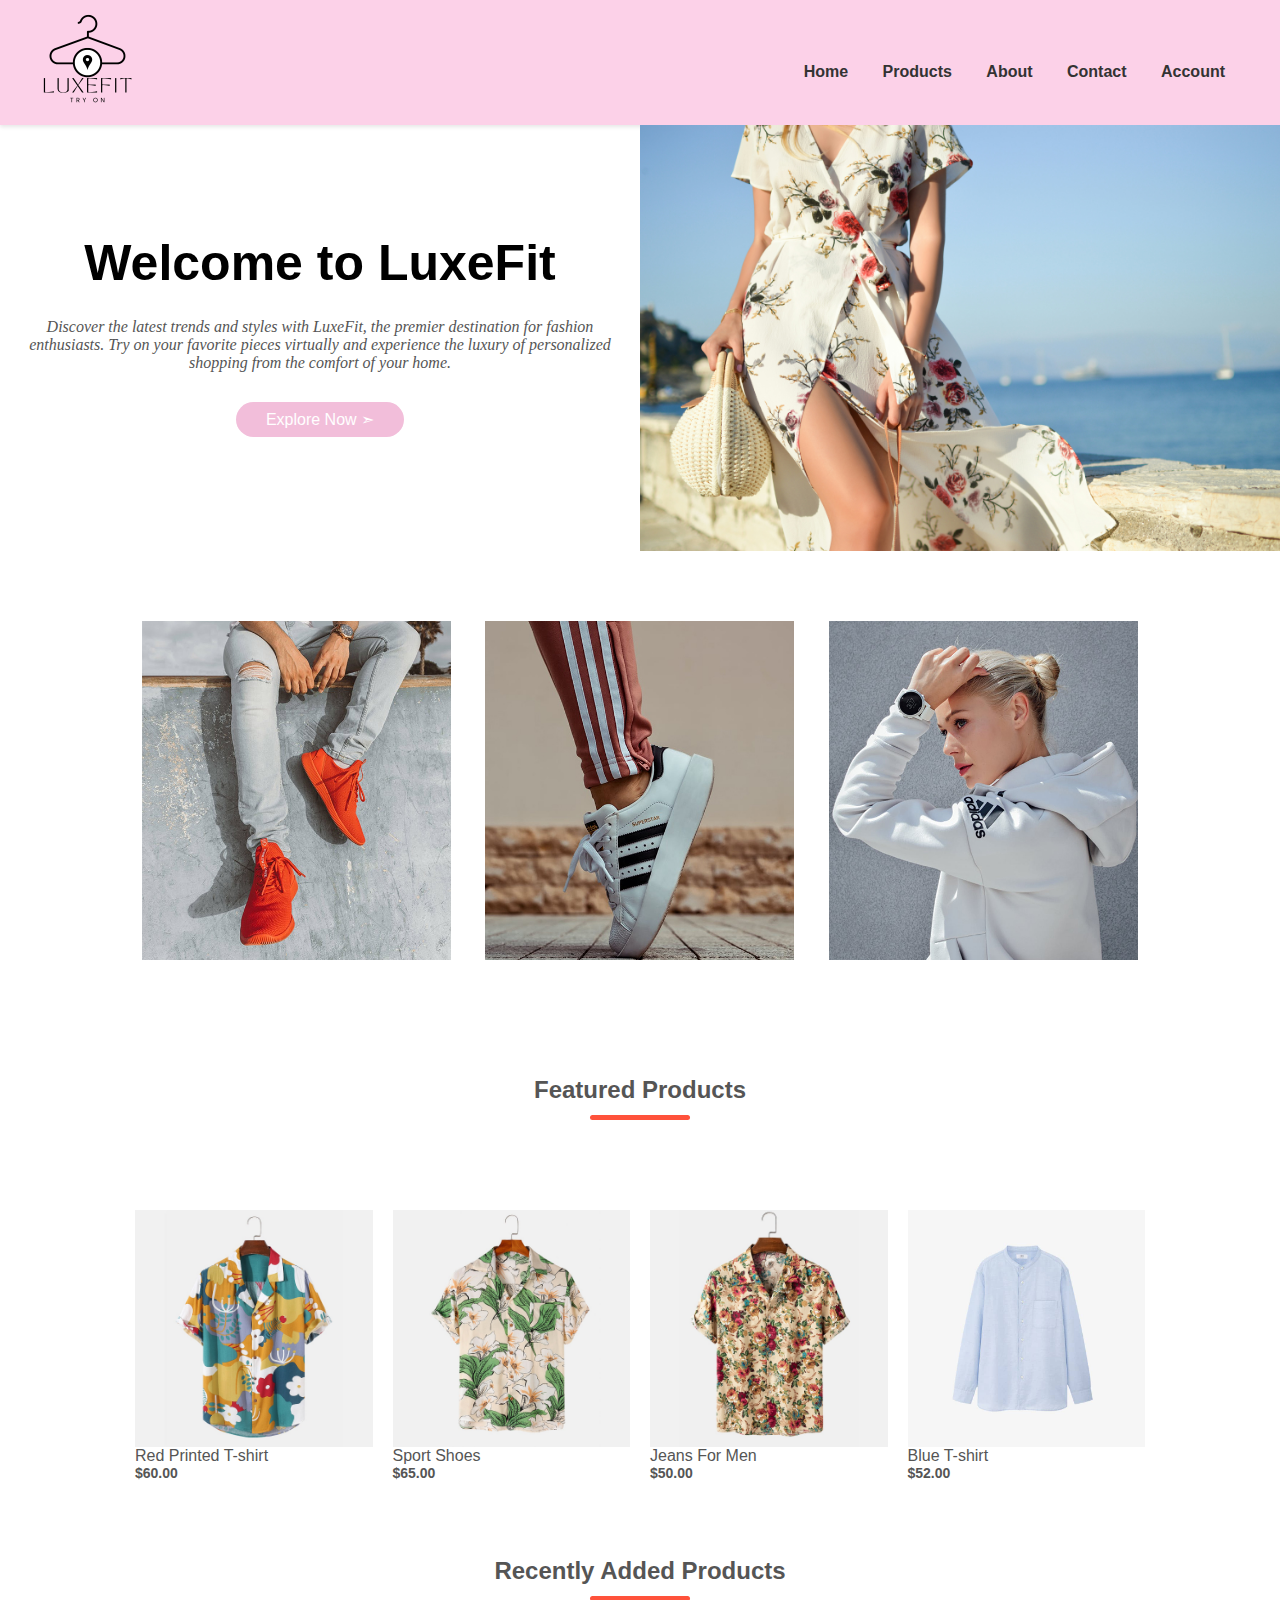
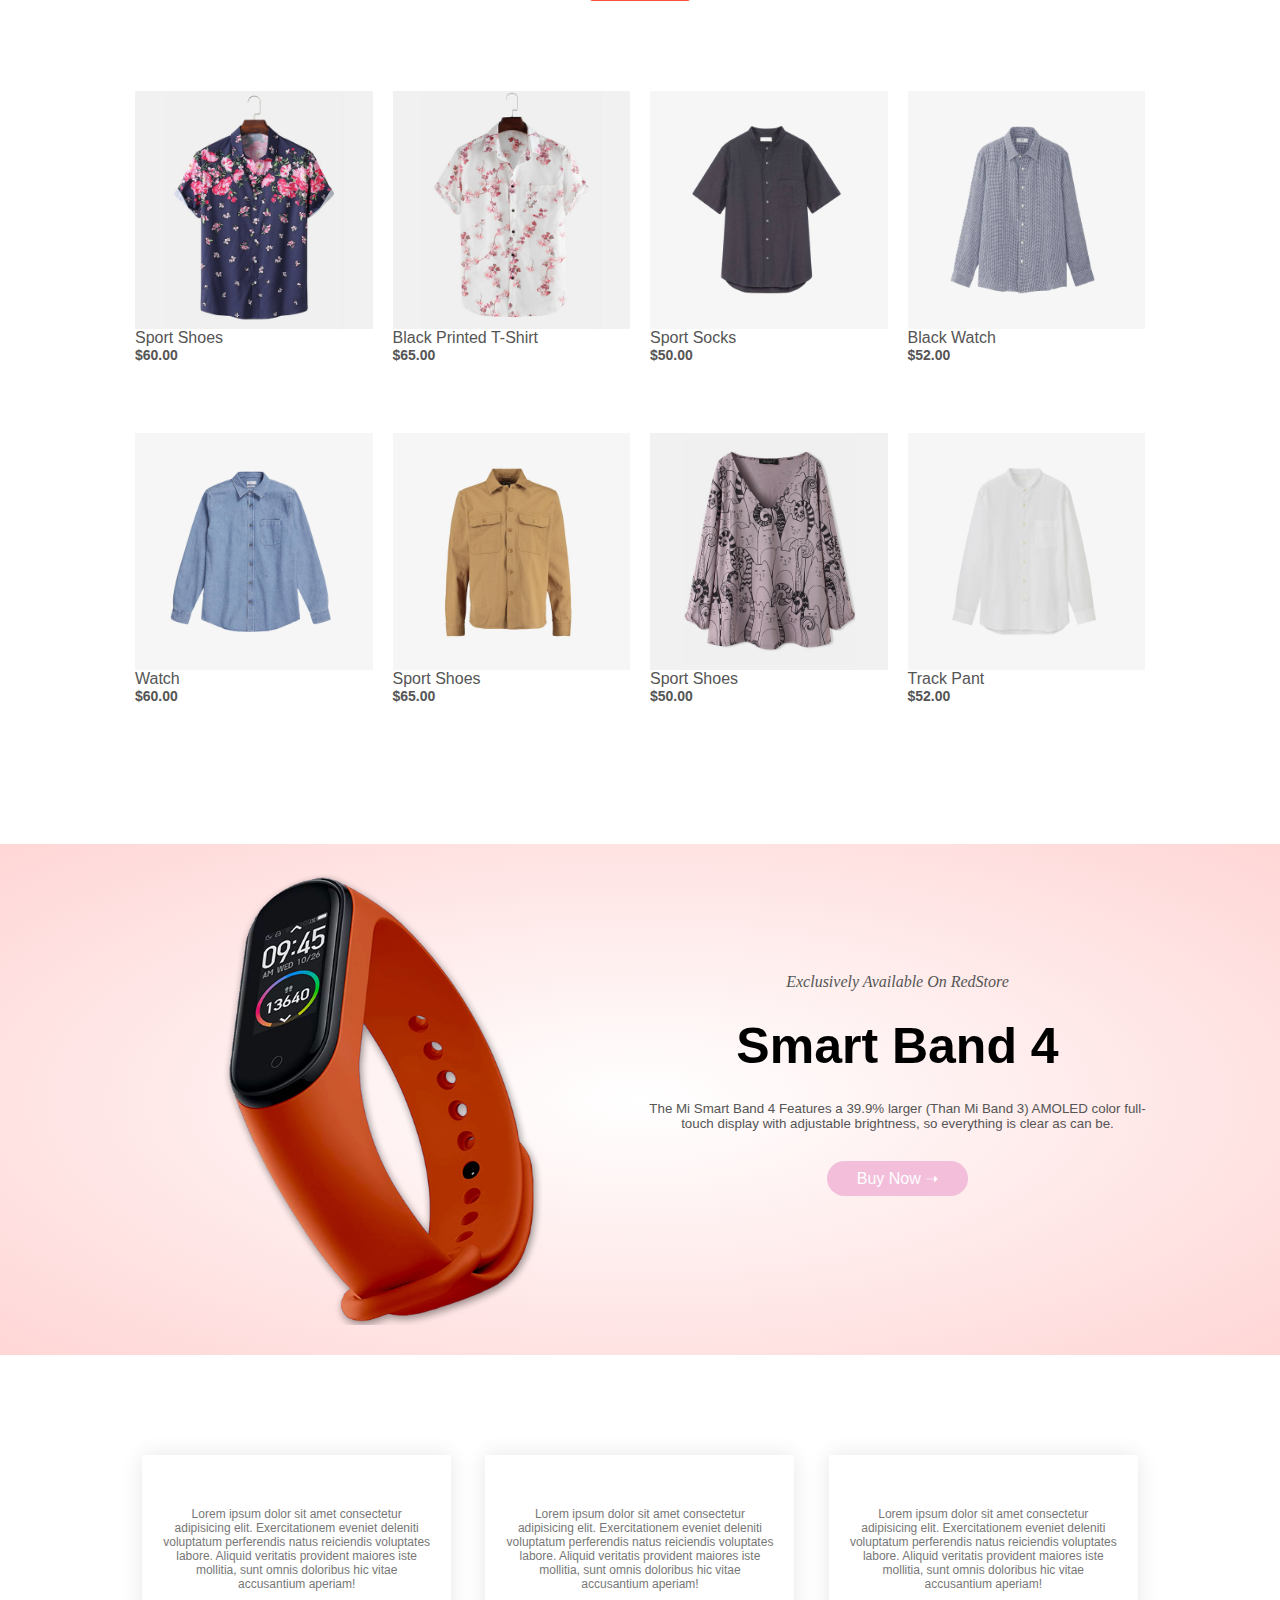
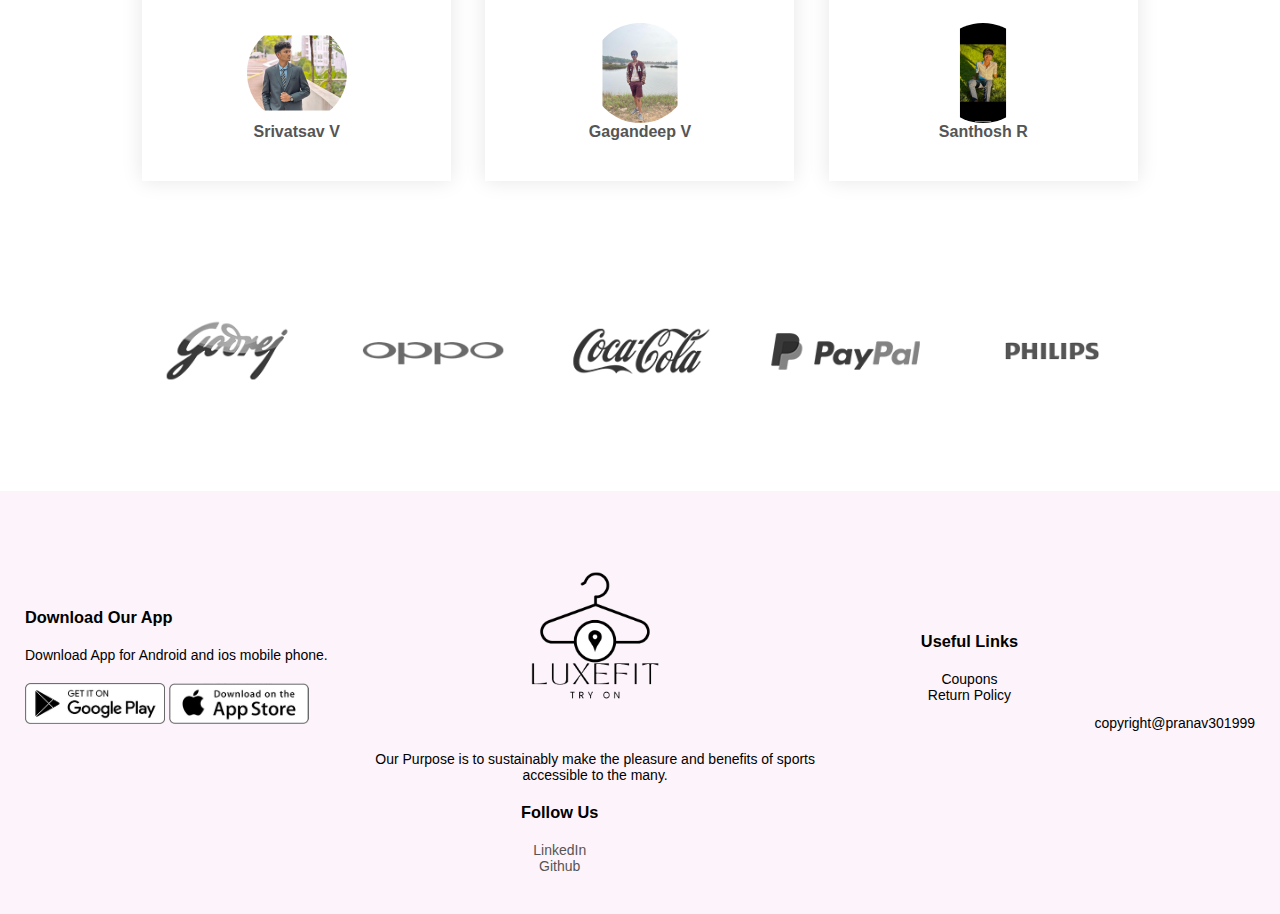
<file: index.html>
<html lang="en">
        <head>
            <meta charset="UTF-8">
            <meta http-equiv="X-UA-Compatible" content="IE=edge">
            <meta name="viewport" content="width=device-width, initial-scale=1.0">
            <title>RedStore | Ecommerce Website Design Project</title>
            <link rel="stylesheet" href="style.css">
            <!-- Add your other meta tags and links here -->
        </head>
        <body>
            <div class="navbar">
                <div class="container">
                    <div class="logo">
                        <img src="images/logo.png" alt="logo" width="125px">
                    </div>
                    <nav>
                        <ul id="MenuItems">
                            <li><a href="">Home</a></li>
                            <li><a href="">Products</a></li>
                            <li><a href="">About</a></li>
                            <li><a href="">Contact</a></li>
                            <li><a href="">Account</a></li>
                        </ul>
                    </nav>
                </div>
            </div>

                
                <img src="images/menu.png" class="menu-icon" onclick="menutoggle()">
            </div>

            <div class="row">
                <div class="col-2">
                    <h1>Welcome to LuxeFit</h1>
                    <div class="centered-text">
                        <p>Discover the latest trends and styles with LuxeFit, the premier destination for fashion enthusiasts. Try on your favorite pieces virtually and experience the luxury of personalized shopping from the comfort of your home.</p>
                    </div>
                    <a href="" class="btn">Explore Now &#10147;</a>
                </div>
                
                
                
                <div class="col-2">
                    <img src="images/image1.png" alt="Banner">
                </div>
            </div>
        </div>
    </div>
    
<!---------------- featured categories ---------------->
        <div class="categories">
            <div class="small-container">
                <div class="row">
                    <div class="col-3">
                        <img src="images/category-1.jpg">
                    </div>
                    <div class="col-3">
                        <img src="images/category-2.jpg">
                    </div>
                    <div class="col-3">
                        <img src="images/category-3.jpg">
                    </div>
                </div>
            </div>
        </div>

<!---------------- featured products ---------------->

        <div class="small-container">
            <h2 class="title">Featured Products</h2>
            <div class="row">
                <div class="col-4">
                    <img src="images/product-1.jpg" onclick="openOverlay('images/product-1.jpg')">
                    <h4>Red Printed T-shirt</h4>
                    <div class="rating">
                        <i class="fa fa-star"></i>
                        <i class="fa fa-star"></i>
                        <i class="fa fa-star"></i>
                        <i class="fa fa-star"></i>
                        <i class="far fa-star"></i>
                    </div>
                    <p><strong>$60.00</strong></p>
                </div>
                <div class="col-4">
                    <img src="images/product-2.jpg" onclick="openOverlay('images/product-2.jpg')">
                    <h4>Sport Shoes</h4>
                    <div class="rating">
                        <i class="fa fa-star"></i>
                        <i class="fa fa-star"></i>
                        <i class="fa fa-star"></i>
                        <i class="far fa-star"></i>
                        <i class="far fa-star"></i>
                    </div>
                    <p><strong>$65.00</strong></p>
                </div>
                <div class="col-4">
                    <img src="images/product-3.jpg" onclick="openOverlay('images/product-3.jpg')">
                    <h4>Jeans For Men</h4>
                    <div class="rating">
                        <i class="fa fa-star"></i>
                        <i class="fa fa-star"></i>
                        <i class="fa fa-star"></i>
                        <i class="fa fa-star"></i>
                        <i class="fas fa-star-half-alt"></i>
                    </div>
                    <p><strong>$50.00</strong></p>
                </div>
                <div class="col-4">
                    <img src="images/product-4.jpg" onclick="openOverlay('images/product-4.jpg')">
                    <h4>Blue T-shirt</h4>
                    <div class="rating">
                        <i class="fa fa-star"></i>
                        <i class="fa fa-star"></i>
                        <i class="fa fa-star"></i>
                        <i class="fas fa-star-half-alt"></i>
                        <i class="far fa-star"></i>
                    </div>
                    <p><strong>$52.00</strong></p>
                </div>
            </div>

            <h2 class="title">Recently Added Products</h2>
            <div class="row">
                <div class="col-4">
                    <img src="images/product-5.jpg" onclick="openOverlay('images/product-5.jpg')">
                    <h4>Sport Shoes</h4>
                    <div class="rating">
                        <i class="fa fa-star"></i>
                        <i class="fa fa-star"></i>
                        <i class="fa fa-star"></i>
                        <i class="fa fa-star"></i>
                        <i class="far fa-star"></i>
                    </div>
                    <p><strong>$60.00</strong></p>
                </div>
                <div class="col-4">
                    <img src="images/product-6.jpg" onclick="openOverlay('images/product-6.jpg')">
                    <h4>Black Printed T-Shirt</h4>
                    <div class="rating">
                        <i class="fa fa-star"></i>
                        <i class="fa fa-star"></i>
                        <i class="fa fa-star"></i>
                        <i class="far fa-star"></i>
                        <i class="far fa-star"></i>
                    </div>
                    <p><strong>$65.00</strong></p>
                </div>
                <div class="col-4">
                    <img src="images/product-7.jpg" onclick="openOverlay('images/product-7.jpg')">
                    <h4>Sport Socks</h4>
                    <div class="rating">
                        <i class="fa fa-star"></i>
                        <i class="fa fa-star"></i>
                        <i class="fa fa-star"></i>
                        <i class="fa fa-star"></i>
                        <i class="fas fa-star-half-alt"></i>
                    </div>
                    <p><strong>$50.00</strong></p>
                </div>
                <div class="col-4">
                    <img src="images/product-8.jpg" onclick="openOverlay('images/product-8.jpg')">
                    <h4>Black Watch</h4>
                    <div class="rating">
                        <i class="fa fa-star"></i>
                        <i class="fa fa-star"></i>
                        <i class="fa fa-star"></i>
                        <i class="fas fa-star-half-alt"></i>
                        <i class="far fa-star"></i>
                    </div>
                    <p><strong>$52.00</strong></p>
                </div>
            </div>

            <div class="row">
                <div class="col-4">
                    <img src="images/product-9.jpg" onclick="openOverlay('images/product-9.jpg')">
                    <h4>Watch</h4>
                    <div class="rating">
                        <i class="fa fa-star"></i>
                        <i class="fa fa-star"></i>
                        <i class="fa fa-star"></i>
                        <i class="fa fa-star"></i>
                        <i class="far fa-star"></i>
                    </div>
                    <p><strong>$60.00</strong></p>
                </div>
                <div class="col-4">
                    <img src="images/product-10.jpg" onclick="openOverlay('images/product-10.jpg')">
                    <h4>Sport Shoes</h4>
                    <div class="rating">
                        <i class="fa fa-star"></i>
                        <i class="fa fa-star"></i>
                        <i class="fa fa-star"></i>
                        <i class="far fa-star"></i>
                        <i class="far fa-star"></i>
                    </div>
                    <p><strong>$65.00</strong></p>
                </div>
                <div class="col-4">
                    <img src="images/product-11.jpg" onclick="openOverlay('images/product-11.jpg')">
                    <h4>Sport Shoes</h4>
                    <div class="rating">
                        <i class="fa fa-star"></i>
                        <i class="fa fa-star"></i>
                        <i class="fa fa-star"></i>
                        <i class="fa fa-star"></i>
                        <i class="fas fa-star-half-alt"></i>
                    </div>
                    <p><strong>$50.00</strong></p>
                </div>
                <div class="col-4">
                    <img src="images/product-12.jpg" onclick="openOverlay('images/product-12.jpg')">
                    <h4>Track Pant</h4>
                    <div class="rating">
                        <i class="fa fa-star"></i>
                        <i class="fa fa-star"></i>
                        <i class="fa fa-star"></i>
                        <i class="fas fa-star-half-alt"></i>
                        <i class="far fa-star"></i>
                    </div>
                    <p><strong>$52.00</strong></p>
                </div>
            </div>
        </div>
<!------------------ offer ------------->

    <div class="offer">
        <div class="small-container">
            <div class="row">
                <div class="col-2">
                    <img src="images/exclusive.png" class="offer-image">
                </div>
                <div class="col-2">
                    <p>Exclusively Available On RedStore</p>
                    <h1>Smart Band 4</h1>
                    <small>The Mi Smart Band 4 Features a 39.9% larger
                        (Than Mi Band 3) AMOLED color full-touch display
                        with adjustable brightness, so everything is clear 
                        as can be.
                    </small><br>
                    <a href="" class="btn">Buy Now &#10141;</a>
                </div>
            </div>
        </div>
    </div>
    <!-- --------testimonial -->
    <div class="testimonial">
        <div class="small-container">
            <div class="row">
                <div class="col-3">
                    <i class="fas fa-quote-left"></i>
                    <p style="font-size: 12px;
                    margin: 12px 0;
                    color: #777;">Lorem ipsum dolor sit amet consectetur adipisicing elit. Exercitationem eveniet 
                        deleniti voluptatum perferendis natus reiciendis voluptates labore. Aliquid veritatis provident 
                        maiores iste mollitia, sunt omnis doloribus hic vitae accusantium aperiam!</p>

                        <img src="images/sriva.jpg">
                        <h3>Srivatsav V</h3>
                     <div class="rating">
                        <i class="fa fa-star"></i>
                        <i class="fa fa-star"></i>
                        <i class="fa fa-star"></i>
                        <i class="fa fa-star"></i>
                        <i class="far fa-star"></i>
                     </div>
                </div>
                <div class="col-3">
                    <i class="fas fa-quote-left"></i>
                    <p style="font-size: 12px;
                    margin: 12px 0;
                    color: #777;">Lorem ipsum dolor sit amet consectetur adipisicing elit. Exercitationem eveniet 
                        deleniti voluptatum perferendis natus reiciendis voluptates labore. Aliquid veritatis provident 
                        maiores iste mollitia, sunt omnis doloribus hic vitae accusantium aperiam!</p>

                        <img src="images/gagan.jpg">
                        <h3>Gagandeep V</h3>
                     <div class="rating">
                        <i class="fa fa-star"></i>
                        <i class="fa fa-star"></i>
                        <i class="fa fa-star"></i>
                        <i class="fa fa-star"></i>
                        <i class="far fa-star"></i>
                     </div>
                </div>
                <div class="col-3">
                    <i class="fas fa-quote-left"></i>
                    <p style="font-size: 12px;
                    margin: 12px 0;
                    color: #777;">Lorem ipsum dolor sit amet consectetur adipisicing elit. Exercitationem eveniet 
                        deleniti voluptatum perferendis natus reiciendis voluptates labore. Aliquid veritatis provident 
                        maiores iste mollitia, sunt omnis doloribus hic vitae accusantium aperiam!</p>

                        <img src="images/sandy.jpg">
                        <h3>Santhosh R</h3>
                     <div class="rating">
                        <i class="fa fa-star"></i>
                        <i class="fa fa-star"></i>
                        <i class="fa fa-star"></i>
                        <i class="fa fa-star"></i>
                        <i class="far fa-star"></i>
                     </div>
                </div>
            </div>
        </div>
    </div>

<!-- -------------brands----------- -->
    <div class="brands">
        <div class="small-container">
            <div class="row">
                <div class="col-5">
                    <img src="images/logo-godrej.png">
                </div>
                <div class="col-5">
                    <img src="images/logo-oppo.png">
                </div>
                <div class="col-5">
                    <img src="images/logo-coca-cola.png">
                </div>
                <div class="col-5">
                    <img src="images/logo-paypal.png">
                </div>
                <div class="col-5">
                    <img src="images/logo-philips.png">
                </div>
            </div>
        </div>
    </div>

<!-------------footer---------->

    <div class="footer">
        <div class="container">
            <div class="row">
                <div class="footer-col-1">
                    <h3>Download Our App</h3>
                    <p>Download App for Android and ios mobile phone.</p>
                    <div class="app-logo">
                        <img src="images/play-store.png">
                        <img src="images/app-store.png">
                    </div>
                </div>
                <div class="footer-col-2">
                    <img src="images/logo.png">
                    <p>Our Purpose is to sustainably make the pleasure and benefits 
                        of sports accessible to the many.
                    </p>
                </div>
                <div class="footer-col-3">
                    <h3>Useful Links</h3>
                    <ul>
                        <li>Coupons</li>
                        <li>Return Policy</li>
                    </ul>
                </div>
                <div class="footer-col-4">
                    <h3>Follow Us</h3>
                    <ul class="links">
                        <li><a href="https://www.linkedin.com/in/pranav-kumar-gupta-231803182/" target="_blank">LinkedIn</a></li>
                        <li><a href="https://github.com/pranav301999" target="_blank">Github</a></li>
                    </ul>
                </div>
            </div>
            <hr>
            <p class="copyright">copyright@pranav301999</p>
        </div>
    </div>

<!-- ---------------------Javascipt For Menu Toggle------------- -->
    <script>
        var MenuItems = document.getElementById("MenuItems");

        MenuItems.style.maxHeight = "0px";

        function menutoggle(){
            if(MenuItems.style.maxHeight == "0px")
                {
                    MenuItems.style.maxHeight = "200px"
                }
            else
                {
                    MenuItems.style.maxHeight = "0px"
                }    
        }
    </script>
    <script>
        function openOverlay(imageSrc) {
            window.open('http://127.0.0.1:5000?image=' + encodeURIComponent(imageSrc), '_blank');
            // Replace 'backend_site_url' with the URL of your backend site
            // Pass the image source as a query parameter to the backend site
        }
    </script>
</body>
</html>
</file>
<file: style.css>
*{
    margin:0;
    padding: 0;
    box-sizing: border-box;
}

/* Add this CSS to style the navbar */
/* Add this CSS to increase navigation button size and space */
/* Adjusted CSS for slightly smaller navbar */

.navbar {
    background: #fcd1e8;
    padding: -4px 0; /* Adjust the padding to reduce the height */
    box-shadow: 0 2px 4px rgba(0, 0, 0, 0.1);
}

.container {
    display: flex;
    justify-content: space-between;
    align-items: center;
    max-width: 1200px;
    margin: 0 auto;
    padding: 0 20px;
}

.logo img {
    vertical-align: middle;
}

nav ul {
    list-style-type: none;
    margin: 0;
    padding: 0;
}

nav ul li {
    display: inline-block;
    margin-right: 30px; /* Maintain spacing between buttons */
}

nav ul li a {
    text-decoration: none;
    color: #333;
    font-weight: bold;
    font-size: 16px; /* Decreased font size */
    transition: color 0.3s;
}

nav ul li a:hover {
    color: #ff4500; /* Change to your desired hover color */
}


#cart{
    margin-top: 20px;
    width: 30px;
    height: 30px;
    transition-duration: 0.5s;
}

#cart:hover{
    width: 40px;
    height: 40px;
    transition-duration: 0.5s;
    transition-timing-function: linear;
}

a{
    text-decoration: none;
    color: #555;
}

p{
    color: #555;
}
.centered-text {
    max-width: 600px; /* Adjust the maximum width as needed */
    margin: 0 auto; /* Center the text horizontally */
    text-align: center; /* Center-align the text */
}

.container{
    max-width: 1300px;
    margin: auto;
    padding-left: 25px;
    padding-right: 25px;
}

.row{
    display: flex;
    align-items: center;
    flex-wrap: wrap;
    justify-content: space-around;
}

body{
    background-color: #ffffff; 
    font-family: 'Poppins', sans-serif;
}

.col-2 {
    flex-basis: 50%;
    min-width: 300px;
    text-align: center; /* Center the content */
}

.col-2 img {
    width: 100%; /* Set image width to cover the container */
    height: 100%; /* Set image height to cover the container */
}


.col-2 h1{
    font-size: 50px;
    line-height: 60px;
    margin: 25px 0;
}
.col-2 p {
    font-family: "Times New Roman", Times, serif; /* You can replace this with a specific italic Italian font */
    font-style: italic;
}


.btn {
    display: inline-block;
    background: #f2beda; /* Change the background color to pink */
    color: #fff; /* Text color */
    padding: 8px 30px;
    margin: 30px 0;
    border-radius: 30px;
    transition: background 0.5s;
}

.btn:hover {
    background: #ff69b4; /* Change the hover background color to a lighter shade of pink */
}

.header{
    background: radial-gradient(#fff, #ffd6d6);
}

.header .row{
    margin-top: 70px;
}

.categories{

    margin: 70px 0;;
}

.col-3{
    flex-basis: 30%;
    min-width: 250px;
    margin-bottom: 30px;
}

.col-3 img{
    max-width: 100%;
}

.small-container{
    max-width: 1080px;
    margin: auto;
    padding-left: 25px;
    padding-right: 25px;
}

.col-4{
    flex-basis: 25%;
    padding: 10px;
    min-width: 200px;
    margin-bottom: 50px;
    transition: transform 0.5s;
}

.col-4 img{
    width: 100%;
}

.title{
    text-align: center;
    margin: 0 auto 80px;
    position: relative;
    line-height: 60px;
    color: #555;
}

.title::after{
    content: '';
    background: #ff523b;
    width: 100px;
    height: 5px;
    border-radius: 5px;
    position: absolute;
    bottom: 0;
    left: 50%;
    transform: translateX(-50%);
}

h4{
    color: #555;
    font-weight: normal;
}

.col-4 p{
     font-size: 14px;
}

.rating .fa{
    color: #ff523b;
}

.rating .far{
    color: #ff523b;
}

.rating .fas{
    color: #ff523b;
}

.col-4:hover{
    transform: translateY(-5px);
}

/* ----------offer-------- */
.offer{
    background: radial-gradient(#fff, #ffd6d6);
    margin-top: 80px;
    padding: 30px 0;
}

.col-2 .offer-img{
    padding: 50px;
}

small{
    color: #555;
}

/* -------------testimonial--------------- */
.testimonial{
    padding-top: 100px;
}

.testimonial .col-3{
    text-align: center;
    padding: 40px 20px;
    box-shadow: 0 0 20px 0px rgba(0,0,0,0.1);
    cursor: pointer;
    transition: transform 0.5s;
}

.testimonial .col-3 img{
    width: 100px;
    margin-top: 20px;
    border-radius: 50%;
}

.testimonial .col-3:hover{
    transform: translateY(-10px);
}

.fas.fa-quote-left{
    font-size: 20px;
    color: #ff523b;
}

.testimonial .col-3 h3{
    font-weight: 600;
    color: #555;
    font-size: 16px;
}

/* ----------brands---------- */

.brands{
    margin: 100px auto;
}

.col-5{
    width: 160px;
}

.col-5 img{
    width: 100%;
    cursor: pointer;
    filter: grayscale(100%);
}

.col-5 img:hover{
    filter: grayscale(0);
}

/* ----------footer---------- */

.footer {
    background-color: rgb(253, 243, 250);
    color: #000000; /* Change text color to black */
    font-size: 14px;
    padding: 60px 0 20px;
}

.footer p {
    color: #000000; /* Change text color to black */
}

.footer h3 {
    color: #000000; /* Change text color to black */
    margin-bottom: 20px;
}


.footer-col-1, .footer-col-2, .footer-col-3, .footer-col-4{
    min-width: 250px;
    margin-bottom: 20px;
}

.footer-col-1{
    flex-basis: 30%;
}

.footer-col-2{
    flex: 1;
    text-align: center;
}

.footer-col-2 img{
    width: 180px;
    margin-bottom: 20px;
}

.footer-col-3, .footer-col-4{
    flex-basis: 12%;
    text-align: center;

}

ul{
    list-style-type: none;
}

.app-logo{
    margin-top: 20px;
}

.app-logo img{
    width: 140px;
}

.footer hr{
    border: none;
    background: #000000;
    height: 1px;
    margin: 20px 0;
}

.copyright{
    text-align: center;
}

.menu-icon{
    width: 28px;
    margin-top: 20px;
    margin-left: 20px;
    display: none;
}

/* -------------media query for menu------------- */

@media only screen and (max-width: 800px){

    nav ul{
        position: absolute;
        top: 70px;
        left: 0;
        background: #333;
        width: 100%;
        overflow: hidden;
        transition: max-height 0.5s;
    }
    nav ul li{
        display: block;
        margin: 10px 50px 10px 0px;

    }

    nav ul li a{
        color: #fff;

    }

    .menu-icon{
        display: block;
        cursor: pointer;
    }

}

/* --------media query for less than 600 screen size */

@media only screen and (max-width: 600px){
    .row{
        text-align: center;
    }

    .col-2, .col-3, .col-4{
        flex-basis: 100%;
    }
}
</file>
